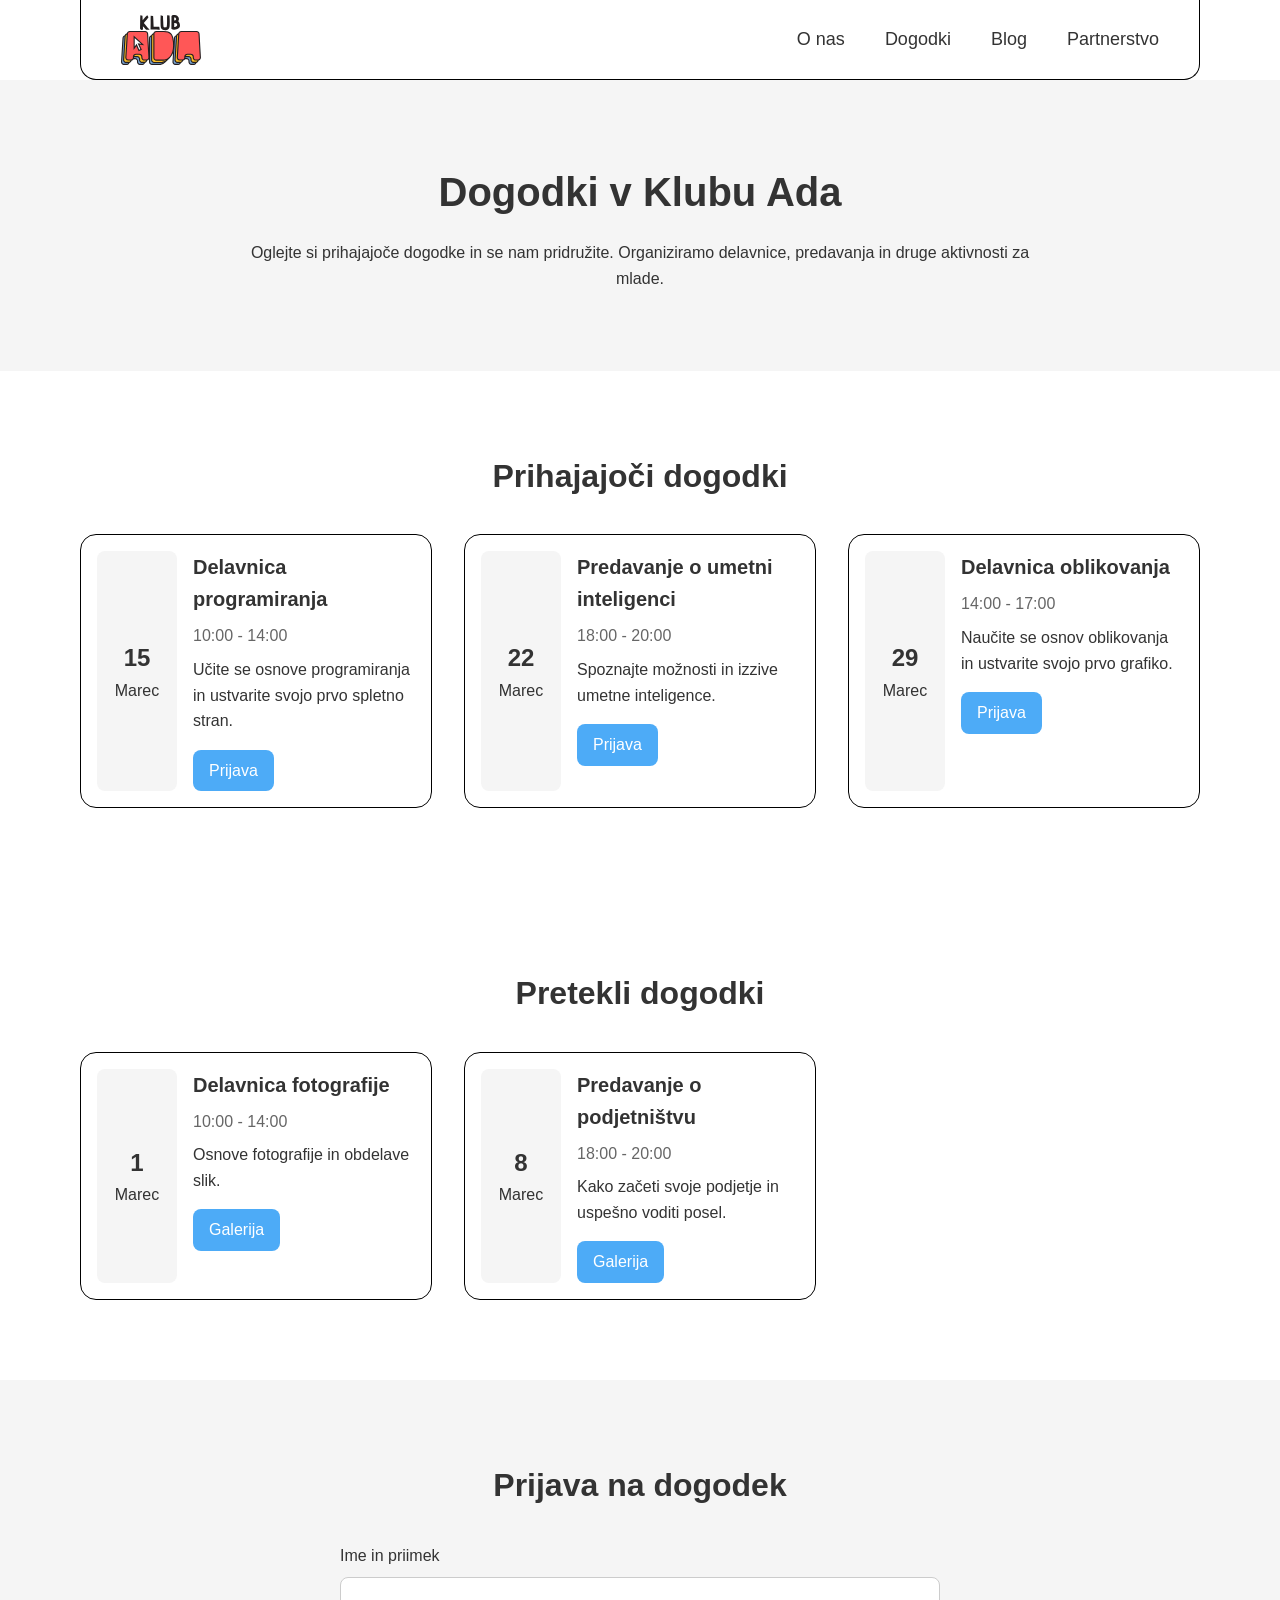
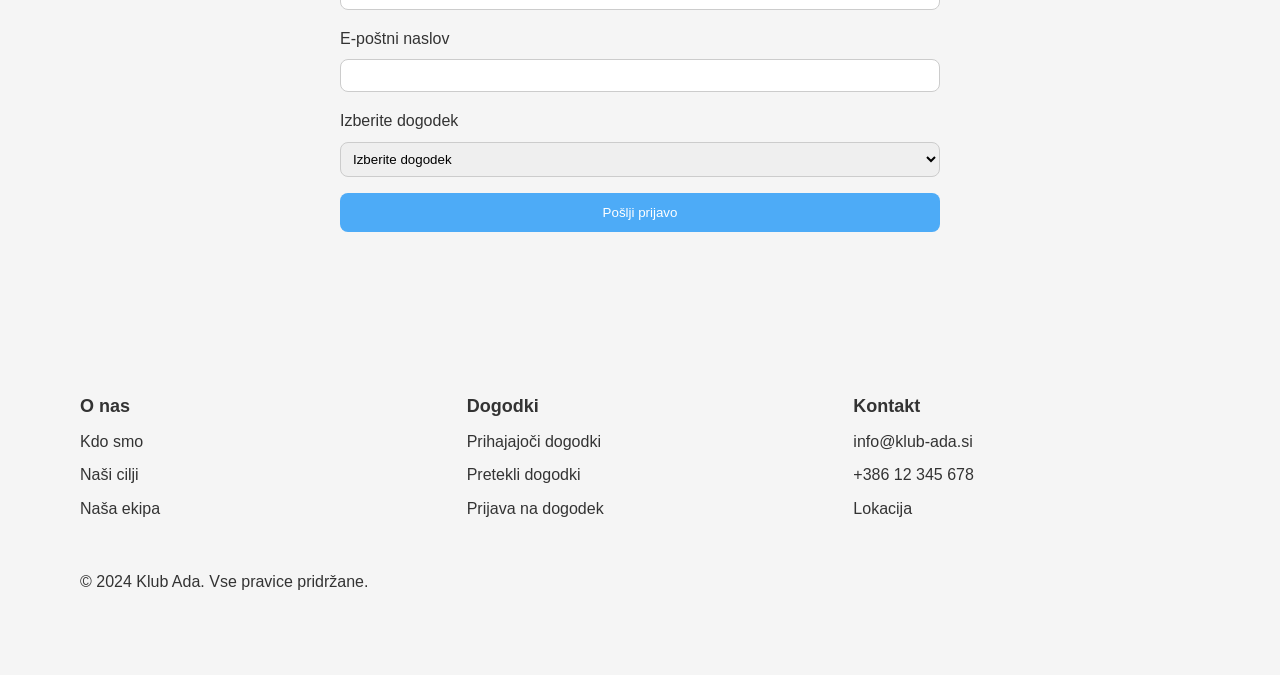
<file: dogodki.html>
<!DOCTYPE html>
<html lang="sl">
<head>
    <meta charset="UTF-8">
    <meta name="viewport" content="width=device-width, initial-scale=1.0">
    <title>Dogodki - Klub Ada</title>
    <meta name="description" content="Oglejte si prihajajoče in pretekle dogodke v Klubu Ada.">
    <base href="./">
    <link rel="stylesheet" href="css/styles.css">
    <link rel="icon" href="assets/favicon.ico">
</head>
<body>
    <nav>
        <a href="index.html" class="logo">
            <img src="assets/klub-ada-logo.svg" alt="Klub Ada Logo" height="50">
        </a>
        <button class="mobile-menu-button">
            <span></span>
            <span></span>
            <span></span>
        </button>
        <ul class="nav-links">
            <li><a href="o-nas.html">O nas</a></li>
            <li><a href="dogodki.html">Dogodki</a></li>
            <li><a href="blog.html">Blog</a></li>
            <li><a href="partnerstvo.html">Partnerstvo</a></li>
        </ul>
    </nav>

    <main>
        <section class="events-hero">
            <div class="events-content">
                <h1>Dogodki v Klubu Ada</h1>
                <p>Oglejte si prihajajoče dogodke in se nam pridružite. Organiziramo delavnice, predavanja in druge aktivnosti za mlade.</p>
            </div>
        </section>

        <section class="upcoming-events">
            <h2>Prihajajoči dogodki</h2>
            <div class="events-grid">
                <div class="event-card">
                    <div class="event-date">
                        <span class="day">15</span>
                        <span class="month">Marec</span>
                    </div>
                    <div class="event-details">
                        <h3>Delavnica programiranja</h3>
                        <p class="event-time">10:00 - 14:00</p>
                        <p class="event-description">Učite se osnove programiranja in ustvarite svojo prvo spletno stran.</p>
                        <a href="#prijava" class="event-button">Prijava</a>
                    </div>
                </div>
                <div class="event-card">
                    <div class="event-date">
                        <span class="day">22</span>
                        <span class="month">Marec</span>
                    </div>
                    <div class="event-details">
                        <h3>Predavanje o umetni inteligenci</h3>
                        <p class="event-time">18:00 - 20:00</p>
                        <p class="event-description">Spoznajte možnosti in izzive umetne inteligence.</p>
                        <a href="#prijava" class="event-button">Prijava</a>
                    </div>
                </div>
                <div class="event-card">
                    <div class="event-date">
                        <span class="day">29</span>
                        <span class="month">Marec</span>
                    </div>
                    <div class="event-details">
                        <h3>Delavnica oblikovanja</h3>
                        <p class="event-time">14:00 - 17:00</p>
                        <p class="event-description">Naučite se osnov oblikovanja in ustvarite svojo prvo grafiko.</p>
                        <a href="#prijava" class="event-button">Prijava</a>
                    </div>
                </div>
            </div>
        </section>

        <section id="pretekli" class="past-events">
            <h2>Pretekli dogodki</h2>
            <div class="events-grid">
                <div class="event-card past">
                    <div class="event-date">
                        <span class="day">1</span>
                        <span class="month">Marec</span>
                    </div>
                    <div class="event-details">
                        <h3>Delavnica fotografije</h3>
                        <p class="event-time">10:00 - 14:00</p>
                        <p class="event-description">Osnove fotografije in obdelave slik.</p>
                        <a href="#" class="event-button">Galerija</a>
                    </div>
                </div>
                <div class="event-card past">
                    <div class="event-date">
                        <span class="day">8</span>
                        <span class="month">Marec</span>
                    </div>
                    <div class="event-details">
                        <h3>Predavanje o podjetništvu</h3>
                        <p class="event-time">18:00 - 20:00</p>
                        <p class="event-description">Kako začeti svoje podjetje in uspešno voditi posel.</p>
                        <a href="#" class="event-button">Galerija</a>
                    </div>
                </div>
            </div>
        </section>

        <section id="prijava" class="registration">
            <h2>Prijava na dogodek</h2>
            <form class="registration-form">
                <div class="form-group">
                    <label for="name">Ime in priimek</label>
                    <input type="text" id="name" name="name" required>
                </div>
                <div class="form-group">
                    <label for="email">E-poštni naslov</label>
                    <input type="email" id="email" name="email" required>
                </div>
                <div class="form-group">
                    <label for="event">Izberite dogodek</label>
                    <select id="event" name="event" required>
                        <option value="">Izberite dogodek</option>
                        <option value="programiranje">Delavnica programiranja</option>
                        <option value="ai">Predavanje o umetni inteligenci</option>
                        <option value="design">Delavnica oblikovanja</option>
                    </select>
                </div>
                <button type="submit" class="submit-button">Pošlji prijavo</button>
            </form>
        </section>
    </main>

    <footer>
        <div class="footer-content">
            <div class="footer-links">
                <div class="footer-column">
                    <h3>O nas</h3>
                    <a href="o-nas.html">Kdo smo</a>
                    <a href="o-nas.html#cilji">Naši cilji</a>
                    <a href="o-nas.html#ekipa">Naša ekipa</a>
                </div>
                <div class="footer-column">
                    <h3>Dogodki</h3>
                    <a href="dogodki.html">Prihajajoči dogodki</a>
                    <a href="dogodki.html#pretekli">Pretekli dogodki</a>
                    <a href="dogodki.html#prijava">Prijava na dogodek</a>
                </div>
                <div class="footer-column">
                    <h3>Kontakt</h3>
                    <a href="mailto:info@klub-ada.si">info@klub-ada.si</a>
                    <a href="tel:+38612345678">+386 12 345 678</a>
                    <a href="https://goo.gl/maps/your-location" target="_blank" rel="noopener noreferrer">Lokacija</a>
                </div>
            </div>
            <div class="footer-bottom">
                <p>&copy; 2024 Klub Ada. Vse pravice pridržane.</p>
            </div>
        </div>
    </footer>

    <script src="js/main.js"></script>
</body>
</html>
</file>
<file: css/styles.css>
/* Reset and base styles */
* {
    margin: 0;
    padding: 0;
    box-sizing: border-box;
}

body {
    font-family: Arial, sans-serif;
    line-height: 1.6;
    color: #333;
    max-width: 1536px;
    margin: 0 auto;
}

/* Header and Navigation */
nav {
    position: sticky;
    top: 0;
    right: 0;
    left: 0;
    z-index: 20;
    margin: 0 1.25rem;
    padding: 0 1.25rem;
    height: 4rem;
    background-color: white;
    border-bottom-left-radius: 1rem;
    border-bottom-right-radius: 1rem;
    border: 1px solid black;
    border-top: none;
    display: flex;
    align-items: center;
    justify-content: space-between;
    gap: 0.5rem;
}

.logo {
    max-height: 50px;
}

.nav-links {
    display: flex;
    gap: 2.5rem;
    list-style: none;
}

.nav-links a {
    text-decoration: none;
    color: #333;
    font-weight: 500;
    font-size: 1.125rem;
}

/* Hero Section */
.hero {
    padding: 1.25rem;
    background-color: #f5f5f5;
}

.hero-content {
    display: flex;
    flex-direction: column;
    gap: 1rem;
    padding-top: 1rem;
}

.hero-text {
    padding: 1rem;
    background-color: white;
    border-radius: 1rem;
    border: 1px solid black;
}

.hero-text h1 {
    font-size: 2.25rem;
    font-weight: bold;
    margin-bottom: 1rem;
}

.hero-buttons {
    display: flex;
    gap: 1rem;
}

.hero-button {
    display: flex;
    flex-direction: column;
    padding: 1rem;
    border-radius: 1rem;
    border: 1px solid black;
    text-decoration: none;
    color: black;
    font-weight: 500;
    transition: all 0.2s;
}

.hero-button:hover {
    transform: translate(-0.25rem, -0.25rem);
    box-shadow: 0.25rem 0.25rem 0 black;
}

.hero-button.red {
    background-color: #ff6b6b;
}

.hero-button.blue {
    background-color: #4dabf7;
}

/* Partners Section */
.partners {
    padding: 2.5rem 1.25rem;
    background-color: #f5f5f5;
    text-align: center;
}

.partners h3 {
    font-size: 1.5rem;
    font-weight: bold;
    margin-bottom: 1.5rem;
}

.partners-grid {
    display: grid;
    grid-template-columns: repeat(3, 1fr);
    gap: 2rem;
    justify-content: space-between;
    align-items: center;
}

.partner-logo {
    height: 6rem;
    object-fit: contain;
    filter: grayscale(100%);
    transition: all 0.2s;
}

.partner-logo:hover {
    filter: grayscale(0%);
    transform: scale(1.05);
}

/* Testimonials Section */
.testimonials {
    padding: 2.5rem 1.25rem;
    background-color: #4dabf7;
}

.testimonial-grid {
    display: grid;
    grid-template-columns: repeat(3, 1fr);
    gap: 1rem;
}

.testimonial-card {
    padding: 1rem;
    background-color: #e7f5ff;
    border-radius: 1rem;
}

.testimonial-content {
    margin-bottom: 1rem;
}

.testimonial-author {
    display: flex;
    align-items: center;
    gap: 0.75rem;
}

.author-image {
    width: 2.75rem;
    height: 2.75rem;
    border-radius: 50%;
    border: 1px solid black;
    object-fit: cover;
}

/* Discord Section */
.discord {
    padding: 2.5rem 1.25rem;
    background-color: #f5f5f5;
}

.discord-card {
    padding: 1rem;
    background-color: #ffd43b;
    border-radius: 1rem;
    border: 1px solid black;
    display: flex;
    flex-direction: column;
    gap: 1rem;
}

.discord-content {
    display: flex;
    flex-direction: column;
    gap: 1rem;
}

.discord-button {
    display: inline-flex;
    align-items: center;
    gap: 0.375rem;
    padding: 0.5rem 1.25rem;
    background-color: white;
    border: 1px solid black;
    border-radius: 0.5rem;
    text-decoration: none;
    color: black;
    font-weight: 500;
    transition: all 0.2s;
}

.discord-button:hover {
    transform: translate(-0.25rem, -0.25rem);
    box-shadow: 0.25rem 0.25rem 0 black;
}

/* Footer */
footer {
    background-color: #f5f5f5;
    padding: 2.5rem 1.25rem;
}

.footer-content {
    display: flex;
    flex-direction: column;
    gap: 2.5rem;
}

.footer-links {
    display: grid;
    grid-template-columns: repeat(3, 1fr);
    gap: 2.5rem;
}

.footer-column h3 {
    font-size: 1.125rem;
    font-weight: bold;
    margin-bottom: 0.5rem;
}

.footer-column a {
    display: block;
    color: #333;
    text-decoration: none;
    margin-bottom: 0.5rem;
}

/* About Page Styles */
.about-hero {
    padding: 2.5rem 1.25rem;
    background-color: #f5f5f5;
}

.about-content {
    max-width: 800px;
    margin: 0 auto;
    text-align: center;
}

.about-content h1 {
    font-size: 2.5rem;
    font-weight: bold;
    margin-bottom: 1rem;
}

.goals {
    padding: 2.5rem 1.25rem;
}

.goals h2 {
    text-align: center;
    font-size: 2rem;
    margin-bottom: 2rem;
}

.goals-grid {
    display: grid;
    grid-template-columns: repeat(3, 1fr);
    gap: 2rem;
}

.goal-card {
    padding: 1.5rem;
    background-color: white;
    border-radius: 1rem;
    border: 1px solid black;
    text-align: center;
}

.goal-card img {
    margin-bottom: 1rem;
}

.goal-card h3 {
    font-size: 1.25rem;
    margin-bottom: 0.5rem;
}

.team {
    padding: 2.5rem 1.25rem;
    background-color: #f5f5f5;
}

.team h2 {
    text-align: center;
    font-size: 2rem;
    margin-bottom: 2rem;
}

.team-grid {
    display: grid;
    grid-template-columns: repeat(3, 1fr);
    gap: 2rem;
}

.team-member {
    text-align: center;
}

.member-image {
    width: 200px;
    height: 200px;
    border-radius: 50%;
    border: 1px solid black;
    margin-bottom: 1rem;
    object-fit: cover;
}

/* Events Page Styles */
.events-hero {
    padding: 2.5rem 1.25rem;
    background-color: #f5f5f5;
}

.events-content {
    max-width: 800px;
    margin: 0 auto;
    text-align: center;
}

.events-content h1 {
    font-size: 2.5rem;
    font-weight: bold;
    margin-bottom: 1rem;
}

.upcoming-events, .past-events {
    padding: 2.5rem 1.25rem;
}

.upcoming-events h2, .past-events h2 {
    text-align: center;
    font-size: 2rem;
    margin-bottom: 2rem;
}

.events-grid {
    display: grid;
    grid-template-columns: repeat(3, 1fr);
    gap: 2rem;
}

.event-card {
    display: flex;
    gap: 1rem;
    padding: 1rem;
    background-color: white;
    border-radius: 1rem;
    border: 1px solid black;
}

.event-date {
    display: flex;
    flex-direction: column;
    align-items: center;
    justify-content: center;
    min-width: 80px;
    padding: 0.5rem;
    background-color: #f5f5f5;
    border-radius: 0.5rem;
}

.event-date .day {
    font-size: 1.5rem;
    font-weight: bold;
}

.event-details {
    flex: 1;
}

.event-details h3 {
    font-size: 1.25rem;
    margin-bottom: 0.5rem;
}

.event-time {
    color: #666;
    margin-bottom: 0.5rem;
}

.event-button {
    display: inline-block;
    padding: 0.5rem 1rem;
    background-color: #4dabf7;
    color: white;
    text-decoration: none;
    border-radius: 0.5rem;
    margin-top: 1rem;
}

.registration {
    padding: 2.5rem 1.25rem;
    background-color: #f5f5f5;
}

.registration h2 {
    text-align: center;
    font-size: 2rem;
    margin-bottom: 2rem;
}

.registration-form {
    max-width: 600px;
    margin: 0 auto;
    display: flex;
    flex-direction: column;
    gap: 1rem;
}

.form-group {
    display: flex;
    flex-direction: column;
    gap: 0.5rem;
}

.form-group label {
    font-weight: 500;
}

.form-group input,
.form-group select,
.form-group textarea {
    padding: 0.5rem;
    border: 1px solid #ccc;
    border-radius: 0.5rem;
}

.submit-button {
    padding: 0.75rem 1.5rem;
    background-color: #4dabf7;
    color: white;
    border: none;
    border-radius: 0.5rem;
    cursor: pointer;
    font-weight: 500;
}

/* Blog Page Styles */
.blog-hero {
    padding: 2.5rem 1.25rem;
    background-color: #f5f5f5;
}

.blog-content {
    max-width: 800px;
    margin: 0 auto;
    text-align: center;
}

.blog-content h1 {
    font-size: 2.5rem;
    font-weight: bold;
    margin-bottom: 1rem;
}

.blog-posts {
    padding: 2.5rem 1.25rem;
}

.posts-grid {
    display: grid;
    grid-template-columns: repeat(2, 1fr);
    gap: 2rem;
    margin-bottom: 2rem;
}

.blog-post {
    background-color: white;
    border-radius: 1rem;
    border: 1px solid black;
    overflow: hidden;
}

.post-image {
    width: 100%;
    height: 200px;
    object-fit: cover;
}

.post-content {
    padding: 1.5rem;
}

.post-meta {
    display: flex;
    gap: 1rem;
    margin-bottom: 0.5rem;
    color: #666;
}

.post-content h2 {
    font-size: 1.5rem;
    margin-bottom: 0.5rem;
}

.read-more {
    display: inline-block;
    margin-top: 1rem;
    color: #4dabf7;
    text-decoration: none;
    font-weight: 500;
}

.pagination {
    display: flex;
    justify-content: center;
    gap: 0.5rem;
}

.pagination-button {
    padding: 0.5rem 1rem;
    background-color: white;
    border: 1px solid #ccc;
    border-radius: 0.5rem;
    text-decoration: none;
    color: #333;
}

.pagination-button.active {
    background-color: #4dabf7;
    color: white;
    border-color: #4dabf7;
}

.newsletter {
    padding: 2.5rem 1.25rem;
    background-color: #f5f5f5;
}

.newsletter-content {
    max-width: 600px;
    margin: 0 auto;
    text-align: center;
}

.newsletter-content h2 {
    font-size: 2rem;
    margin-bottom: 1rem;
}

.newsletter-form {
    display: flex;
    gap: 1rem;
    margin-top: 1.5rem;
}

.newsletter-form input {
    flex: 1;
    padding: 0.75rem;
    border: 1px solid #ccc;
    border-radius: 0.5rem;
}

.newsletter-form button {
    padding: 0.75rem 1.5rem;
    background-color: #4dabf7;
    color: white;
    border: none;
    border-radius: 0.5rem;
    cursor: pointer;
}

/* Partnership Page Styles */
.partnership-hero {
    padding: 2.5rem 1.25rem;
    background-color: #f5f5f5;
}

.partnership-content {
    max-width: 800px;
    margin: 0 auto;
    text-align: center;
}

.partnership-content h1 {
    font-size: 2.5rem;
    font-weight: bold;
    margin-bottom: 1rem;
}

.benefits {
    padding: 2.5rem 1.25rem;
}

.benefits h2 {
    text-align: center;
    font-size: 2rem;
    margin-bottom: 2rem;
}

.benefits-grid {
    display: grid;
    grid-template-columns: repeat(3, 1fr);
    gap: 2rem;
}

.benefit-card {
    padding: 1.5rem;
    background-color: white;
    border-radius: 1rem;
    border: 1px solid black;
    text-align: center;
}

.benefit-card img {
    margin-bottom: 1rem;
}

.benefit-card h3 {
    font-size: 1.25rem;
    margin-bottom: 0.5rem;
}

.partnership-types {
    padding: 2.5rem 1.25rem;
    background-color: #f5f5f5;
}

.partnership-types h2 {
    text-align: center;
    font-size: 2rem;
    margin-bottom: 2rem;
}

.types-grid {
    display: grid;
    grid-template-columns: repeat(3, 1fr);
    gap: 2rem;
}

.type-card {
    padding: 1.5rem;
    background-color: white;
    border-radius: 1rem;
    border: 1px solid black;
}

.type-card h3 {
    font-size: 1.25rem;
    margin-bottom: 0.5rem;
}

.type-card ul {
    list-style: none;
    margin-top: 1rem;
}

.type-card li {
    margin-bottom: 0.5rem;
    padding-left: 1.5rem;
    position: relative;
}

.type-card li::before {
    content: "•";
    position: absolute;
    left: 0;
    color: #4dabf7;
}

.current-partners {
    padding: 2.5rem 1.25rem;
}

.current-partners h2 {
    text-align: center;
    font-size: 2rem;
    margin-bottom: 2rem;
}

.contact-form {
    padding: 2.5rem 1.25rem;
    background-color: #f5f5f5;
}

.contact-form h2 {
    text-align: center;
    font-size: 2rem;
    margin-bottom: 2rem;
}

.partnership-form {
    max-width: 800px;
    margin: 0 auto;
    display: grid;
    grid-template-columns: repeat(2, 1fr);
    gap: 1rem;
}

.partnership-form .form-group:last-child {
    grid-column: 1 / -1;
}

/* Mobile Menu Button */
.mobile-menu-button {
    display: none;
    flex-direction: column;
    gap: 0.25rem;
    background: none;
    border: none;
    cursor: pointer;
    padding: 0.5rem;
}

.mobile-menu-button span {
    display: block;
    width: 1.5rem;
    height: 2px;
    background-color: #333;
    transition: all 0.2s;
}

/* Responsive Design */
@media (max-width: 768px) {
    .nav-links {
        display: none;
        position: absolute;
        top: 100%;
        left: 0;
        right: 0;
        background-color: white;
        padding: 1rem;
        flex-direction: column;
        align-items: center;
        border-bottom: 1px solid black;
    }

    .nav-links.active {
        display: flex;
    }

    .mobile-menu-button {
        display: flex;
    }

    .hero-content,
    .goals-grid,
    .team-grid,
    .events-grid,
    .posts-grid,
    .benefits-grid,
    .types-grid,
    .partnership-form {
        grid-template-columns: 1fr;
    }

    .footer-links {
        grid-template-columns: 1fr;
    }

    .newsletter-form {
        flex-direction: column;
    }
}

@media (min-width: 768px) {
    nav {
        margin: 0 5rem;
        padding: 0 2.5rem;
        height: 5rem;
    }

    .hero {
        padding: 0 5rem;
    }

    .hero-content {
        flex-direction: row;
    }

    .partners,
    .testimonials,
    .discord,
    footer,
    .about-hero,
    .goals,
    .team,
    .events-hero,
    .upcoming-events,
    .past-events,
    .registration,
    .blog-hero,
    .blog-posts,
    .newsletter,
    .partnership-hero,
    .benefits,
    .partnership-types,
    .current-partners,
    .contact-form {
        padding: 5rem;
    }
}
</file>
